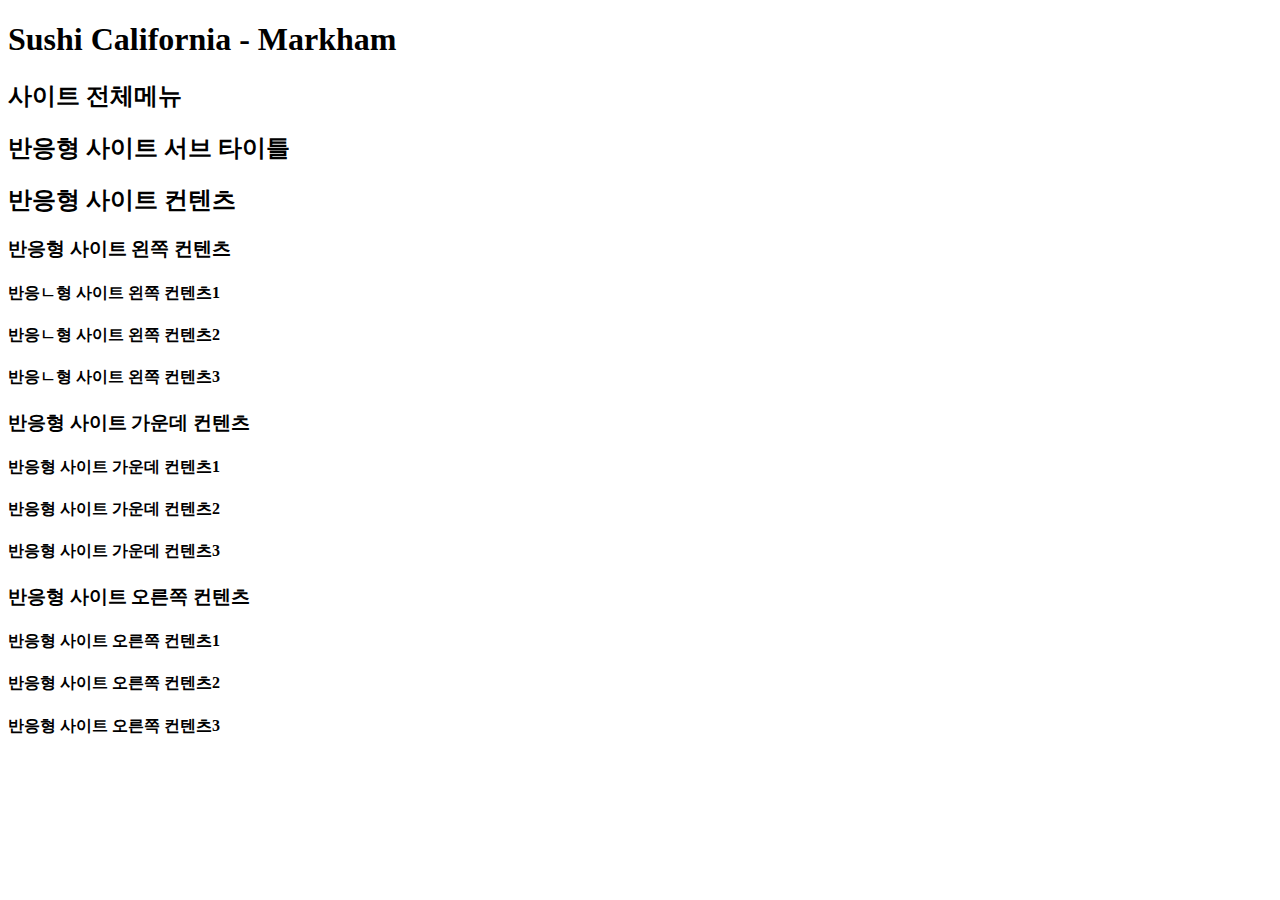
<file: layout1.html>
<!DOCTYPE html>
<html lang="en">
    <head>
        <meta charset="UTF-8">
        <meta name="viewport" content="width=device-width, initial-scale=1.0">
        <meta name="author" content="Sushi California">
        <meta name="keywords" content="sushi california, markham">
        <meta name="robots" content="all">

        <!-- favicon -->
        <link rel="shortcut icon" href="assets.ico.favicion.ico">
        <!-- web font--> 
        <title>Sushi California-outline</title>
    </head>
    <body>
        <header>
            <h1>Sushi California - Markham</h1>
        </header>
        <nav>
            <h2>사이트 전체메뉴</h2> <!-- 반응형 사이트 전체 메뉴 -->
        </nav>
        <article>
            <h2>반응형 사이트 서브 타이틀</h2><!-- 반응형 사이트 서브 타이틀-->
        </article>
        <main>
            <section>
                <h2>반응형 사이트 컨텐츠</h2>
                <section>
                    <h3>반응형 사이트 왼쪽 컨텐츠</h3>
                    <article><h4>반응ㄴ형 사이트 왼쪽 컨텐츠1</h4></article> <!-- contents-->
                    <article><h4>반응ㄴ형 사이트 왼쪽 컨텐츠2</h4></article>
                    <article><h4>반응ㄴ형 사이트 왼쪽 컨텐츠3</h4></article> <!-- optional-->
                </section>
                <section>
                    <h3>반응형 사이트 가운데 컨텐츠</h3>
                    <article><h4>반응형 사이트 가운데 컨텐츠1</h4></article>
                    <article><h4>반응형 사이트 가운데 컨텐츠2</h4></article>
                    <article><h4>반응형 사이트 가운데 컨텐츠3</h4></article>
                </section>
                <section>
                    <h3>반응형 사이트 오른쪽 컨텐츠</h3>
                    <article><h4>반응형 사이트 오른쪽 컨텐츠1</h4></article>
                    <article><h4>반응형 사이트 오른쪽 컨텐츠2</h4></article>
                    <article><h4>반응형 사이트 오른쪽 컨텐츠3</h4></article>
                </section>
        </section>
        </main>
        <footer>
            <h2></h2> <!-- 반응형 사이트 footer-->
        </footer>
    </body>
    
</html>
</file>
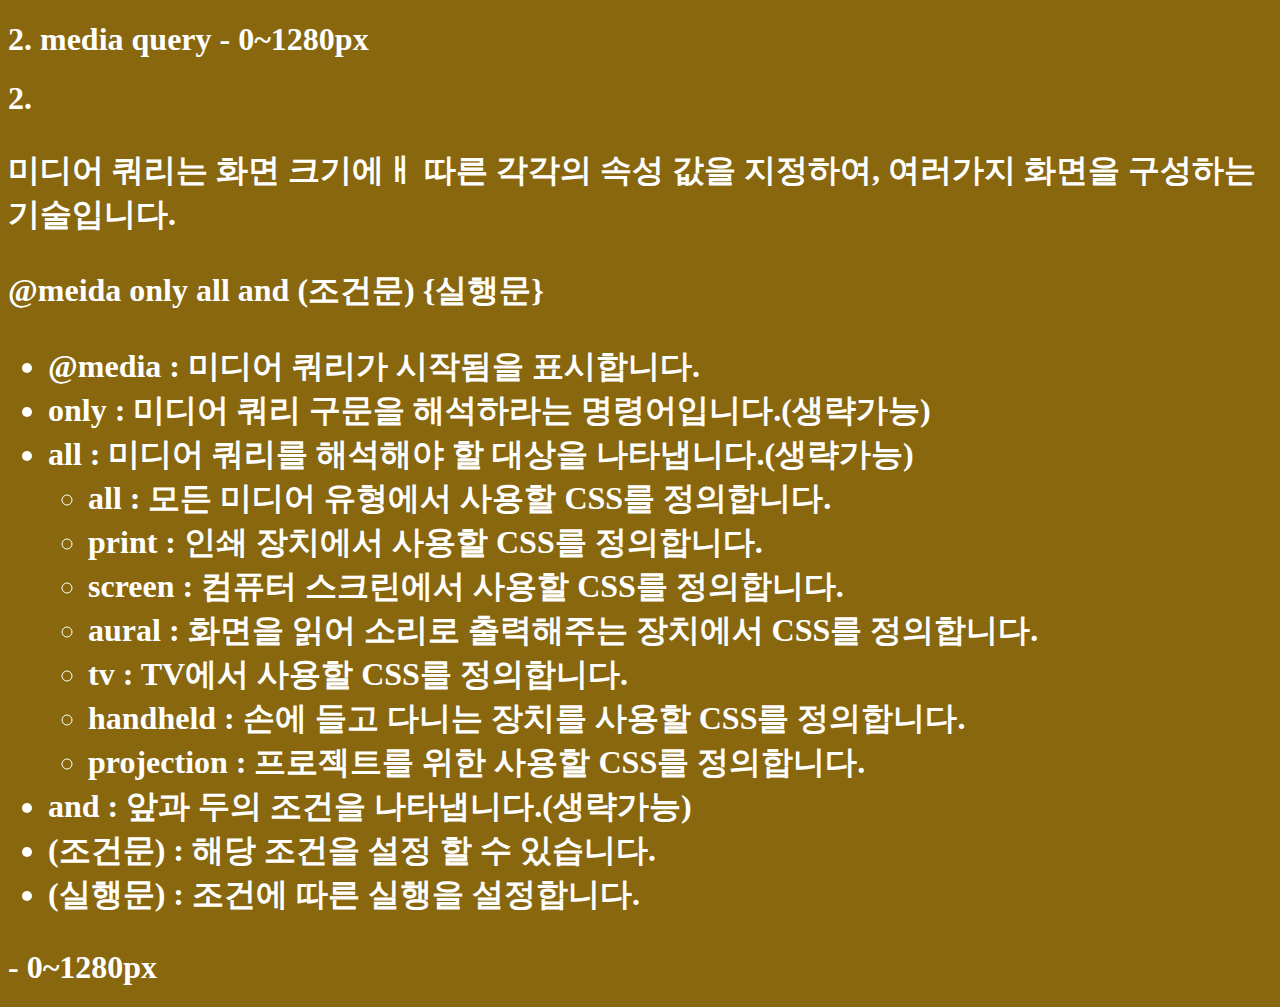
<file: layout2.html>
<!DOCTYPE html>
<html lang="en">
<head>
    <meta charset="UTF-8">
    <meta name="viewport" content="width=device-width, initial-scale=1.0">
    <meta http-equiv="X-UA-Compatible" content="ie=edge">
    <title>Document</title>
    <style>
        body{background: #b71c1c; color: #fff;}
        h1::before{content: '1. ';}
        h1::after{content: ' - 기본'}

        /* 화면 너비가 0~1280px */
        @media(max-width: 1280px){
            body {background: #88670e;}
            h1::before{content: '2. ';}
            h1::after{content: ' -  0~1280px'}
        
        }
        /* 화면 너비가 0~1240px */
        @media(max-width: 1240px){
            body {background: #4a0e4f;}
            h1::before{content: '3. ';}
            h1::after{content: ' - 0~1240px'}
        
        }
        /* 화면 너비가 0~768px */
        @media(max-width: 768px){
            body {background: #0e886d;}
            h1::before{content: '4. ';}
            h1::after{content: ' - 0~768px'}
        }

        /* 화면 너비가 0~576px */
        @media(max-width: 576px){
            body {background: #390e88;}
            h1::before{content: '1. ';}
            h1::after{content: ' - 0~576px'}
        }
    </style>
</head>
<body>
    <h1>media query<h1>
    <p>미디어 쿼리는 화면 크기에ㅐ 따른 각각의 속성 값을 지정하여, 여러가지 화면을 구성하는 기술입니다.<p>
    <p>@meida only all and (조건문) {실행문}</p>
    <ul>
            <li>@media : 미디어 쿼리가 시작됨을 표시합니다.</li>
            <li>only :  미디어 쿼리 구문을 해석하라는 명령어입니다.(생략가능)</li>
            <li>all : 미디어 쿼리를 해석해야 할 대상을 나타냅니다.(생략가능)
                <ul>
                    <li>all : 모든 미디어 유형에서 사용할 CSS를 정의합니다.</li>
                    <li>print : 인쇄 장치에서 사용할 CSS를 정의합니다.</li>
                    <li>screen : 컴퓨터 스크린에서 사용할 CSS를 정의합니다.</li>
                    <li>aural : 화면을 읽어 소리로 출력해주는 장치에서 CSS를 정의합니다.</li>
                    <li>tv : TV에서 사용할 CSS를 정의합니다.</li>
                    <li>handheld : 손에 들고 다니는 장치를 사용할 CSS를 정의합니다.</li>
                    <li>projection : 프로젝트를 위한 사용할 CSS를 정의합니다.</li>
                </ul>
            </li>
            <li>and : 앞과 두의 조건을 나타냅니다.(생략가능)</li>
            <li>(조건문) : 해당 조건을 설정 할 수 있습니다.</li>
            <li>(실행문) : 조건에 따른 실행을 설정합니다.</li>
        </ul>
</body>
</html>
</file>
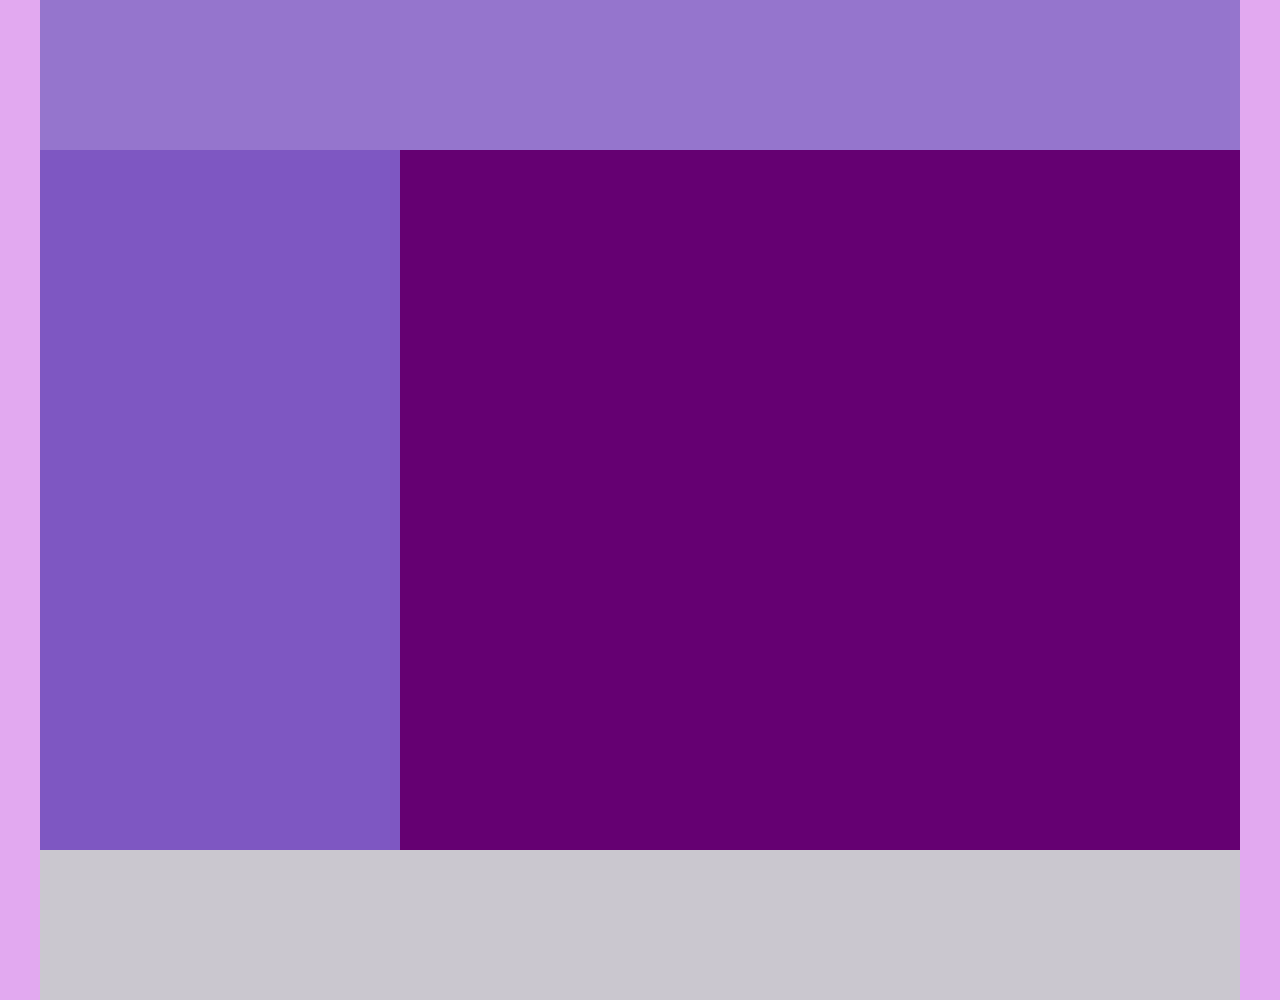
<file: layout3_1.html>
<!DOCTYPE html>
<html lang="en">
<head>
    <meta charset="UTF-8">
    <meta name="viewport" content="width=device-width, initial-scale=1.0">
    <meta http-equiv="X-UA-Compatible" content="ie=edge">
    <title>layout</title>
    <style>
        *{padding:0; margin:0;}
        body{background: #e2a9f0}
        #wrap{width: 1200px; margin: 0 auto;}
        header{width: 100%;  height: 150px; background : #9575cd;}
        aside{float:left;width: 30%; height: 700px; background:#7e57c2;}
        section{float:left;width: 70%;  height: 700px; background: #650072;}
        footer{float:left;width: 100%; height: 150px; background : #cac7cf; }

        /* 화면 너비 0~1200px*/
        @media (max-width: 1220px){
            #wrap {width: 95%;}
        }
        /* 화면 너비 0~ 768px*/
        @media (max-width: 768px){
            #wrap {width: 100%;}
        }
        /* 화면 너비 0~ 768px*/
        @media (max-width: 768px){
            #wrap {width: 100%;}
            header {height:300px;}
            aside{float:none; width:100%; height: 300px;}
            section{float: none;width:100%; height: 300px;}
        }
        
    </style>
</head>
<body>
    <div id="wrap">
        <header></header>
        <aside></aside>
        <section></section>
        <footer></footer>
    </div>
</body>
</html>
</file>
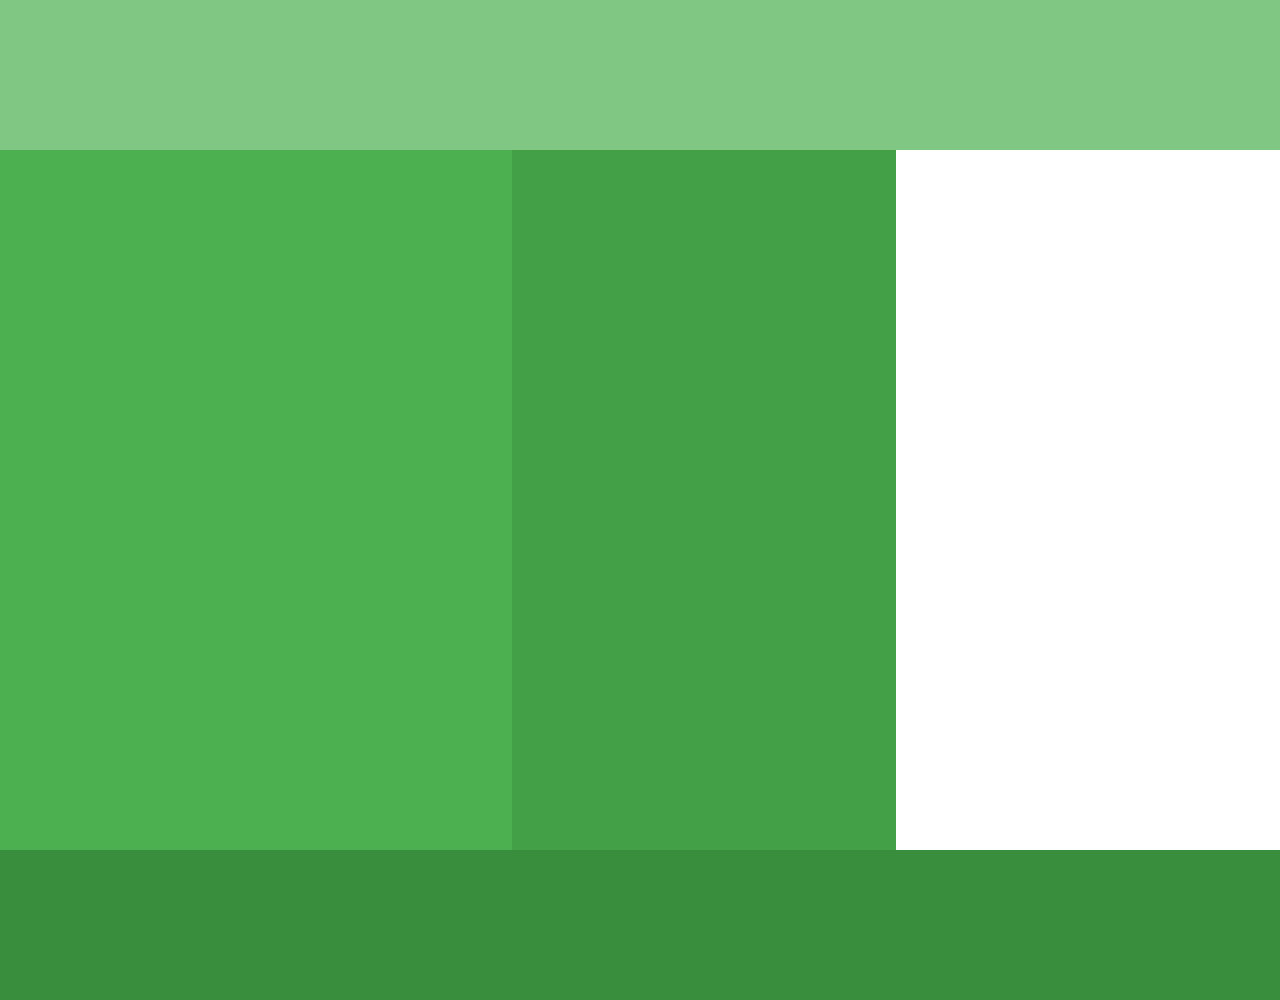
<file: layout4_1.html>
<!DOCTYPE html>
<html lang="en">
<head>
    <meta charset="UTF-8">
    <meta name="viewport" content="width=device-width, initial-scale=1.0">
    <meta http-equiv="X-UA-Compatible" content="ie=edge">
    <title>layout2</title>
    <style>
    	* {margin: 0; padding: 0;}
		#wrap {width: 100%; height: 900px; margin: 0 auto;}
		header {width: 100%; height: 150px; background: #81c784;}
		aside {float: left; width: 30%; height: 700px; background: #66bb6a;}
		section {float: left; width: 40%; height: 700px; background: #4caf50;}
		article {float: left; width: 30%; height: 700px; background: #43a047;}
		footer {clear: both; width: 100%; height: 150px; background: #388e3c;}
    </style>
</head>
<body>
    <div id="wrap">
        <header></header>
        <nav></nav>
        <section></section>
        <article></article>
        <footer></footer>

    </div>
</body>
</html>
</file>
